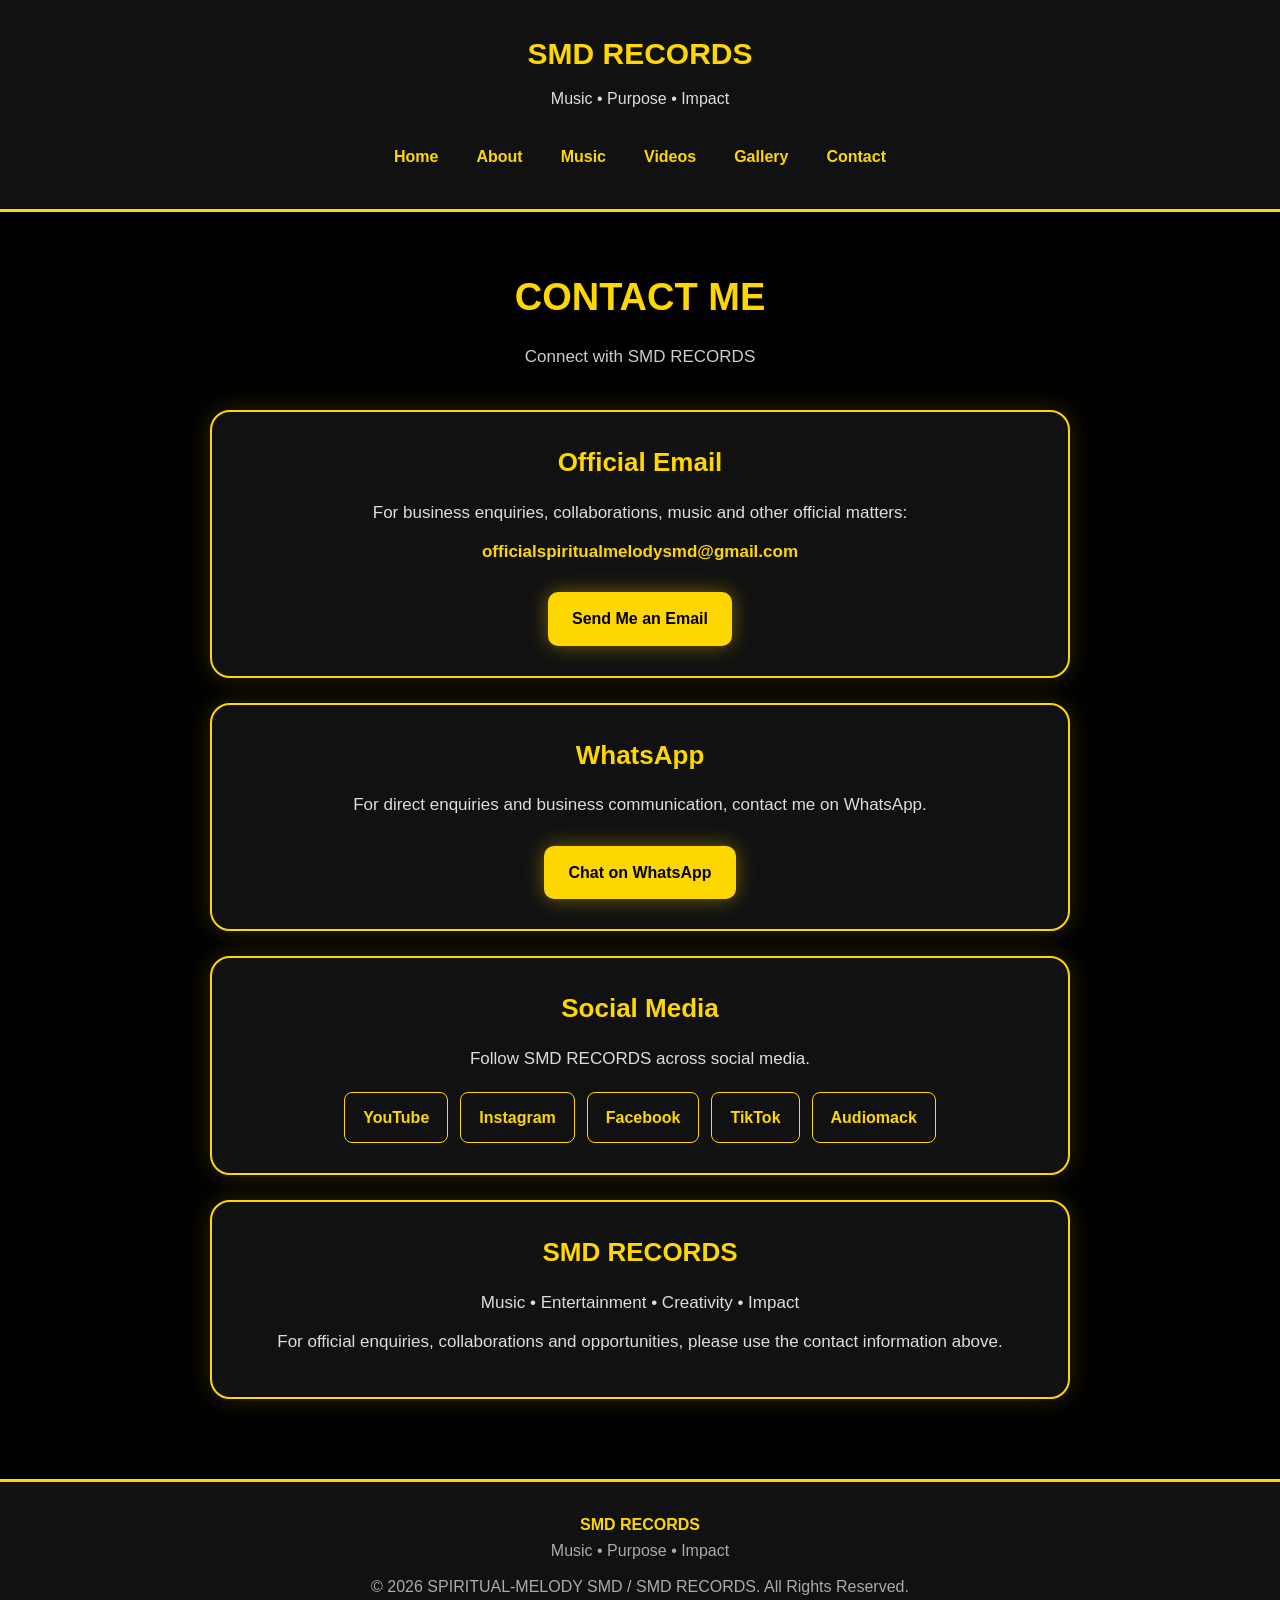
<file: contact.html>
<!DOCTYPE html>
<html lang="en">

<head>

<meta charset="UTF-8">

<meta name="viewport"
content="width=device-width, initial-scale=1.0">

<meta name="description"
content="Official contact page of SMD RECORDS. Contact SPIRITUAL-MELODY SMD for music, entertainment, collaborations and business enquiries.">

<title>Contact | SMD RECORDS</title>

<style>

*{
box-sizing:border-box;
margin:0;
padding:0;
}

body{
font-family:Arial,Helvetica,sans-serif;
background:#000;
color:#fff;
line-height:1.6;
}

header{
background:#111;
text-align:center;
padding:30px 15px;
border-bottom:3px solid gold;
}

header h1{
color:gold;
font-size:30px;
margin-bottom:8px;
}

header p{
color:#ddd;
font-size:16px;
}

nav{
margin-top:22px;
display:flex;
justify-content:center;
flex-wrap:wrap;
gap:10px;
}

nav a{
color:gold;
text-decoration:none;
font-weight:bold;
padding:10px 14px;
border-radius:8px;
}

nav a:hover{
background:gold;
color:#000;
}

.container{
max-width:900px;
margin:auto;
padding:55px 20px;
}

.title{
text-align:center;
color:gold;
font-size:38px;
margin-bottom:15px;
}

.subtitle{
text-align:center;
color:#ccc;
font-size:17px;
margin-bottom:40px;
}

.card{
background:#111;
border:2px solid gold;
border-radius:20px;
padding:30px 20px;
margin-bottom:25px;
box-shadow:0 0 25px rgba(255,215,0,.18);
text-align:center;
}

.card h2{
color:gold;
font-size:26px;
margin-bottom:15px;
}

.card p{
color:#ddd;
font-size:17px;
margin-bottom:12px;
}

.contact-button{
display:inline-block;
margin-top:15px;
padding:14px 24px;
background:gold;
color:#000;
font-weight:bold;
text-decoration:none;
border-radius:10px;
box-shadow:0 0 20px rgba(255,215,0,.4);
}

.contact-button:hover{
background:#fff;
}

.social{
display:flex;
justify-content:center;
flex-wrap:wrap;
gap:12px;
margin-top:20px;
}

.social a{
display:inline-block;
padding:12px 18px;
border:1px solid gold;
border-radius:8px;
color:gold;
text-decoration:none;
font-weight:bold;
}

.social a:hover{
background:gold;
color:#000;
}

footer{
text-align:center;
background:#111;
padding:30px 15px;
border-top:3px solid gold;
color:#aaa;
}

footer strong{
color:gold;
}

</style>

</head>

<body>

<header>

<h1>SMD RECORDS</h1>

<p>Music • Purpose • Impact</p>

<nav>

<a href="index.html">Home</a>

<a href="about.html">About</a>

<a href="music.html">Music</a>

<a href="videos.html">Videos</a>

<a href="gallery.html">Gallery</a>

<a href="contact.html">Contact</a>

</nav>

</header>


<main class="container">

<h2 class="title">CONTACT ME</h2>

<p class="subtitle">
Connect with SMD RECORDS 
</p>


<div class="card">

<h2>Official Email</h2>

<p>
For business enquiries, collaborations, music and other official matters:
</p>

<p>
<strong style="color:gold;">
officialspiritualmelodysmd@gmail.com
</strong>
</p>

<a class="contact-button"
href="mailto:officialspiritualmelodysmd@gmail.com">
Send Me an Email
</a>

</div>


<div class="card">

<h2>WhatsApp</h2>

<p>
For direct enquiries and business communication, contact me on WhatsApp.
</p>

<a class="contact-button"
href="https://wa.me/2347043843059"
target="_blank">
Chat on WhatsApp
</a>

</div>


<div class="card">

<h2>Social Media</h2>

<p>
Follow SMD RECORDS across social media.
</p>

<div class="social">

<a href="https://youtube.com/@spiritualmelodysmd"
target="_blank">
YouTube
</a>

<a href="https://www.instagram.com/spiritualmelodysmd"
target="_blank">
Instagram
</a>

<a href="https://www.facebook.com/profile.php?id=100021656202701"
target="_blank">
Facebook
</a>

<a href="https://www.tiktok.com/@spiritualmelodysmd"
target="_blank">
TikTok
</a>

<a href="https://audiomack.com/spiritual-melody-smd"
target="_blank">
Audiomack
</a>

</div>

</div>


<div class="card">

<h2>SMD RECORDS</h2>

<p>
Music • Entertainment • Creativity • Impact
</p>

<p>
For official enquiries, collaborations and opportunities,
please use the contact information above.
</p>

</div>

</main>


<footer>

<p>
<strong>SMD RECORDS</strong>
</p>

<p>
Music • Purpose • Impact
</p>

<p style="margin-top:10px;">
© 2026 SPIRITUAL-MELODY SMD / SMD RECORDS.
All Rights Reserved.
</p>

</footer>

</body>

</html>
</file>
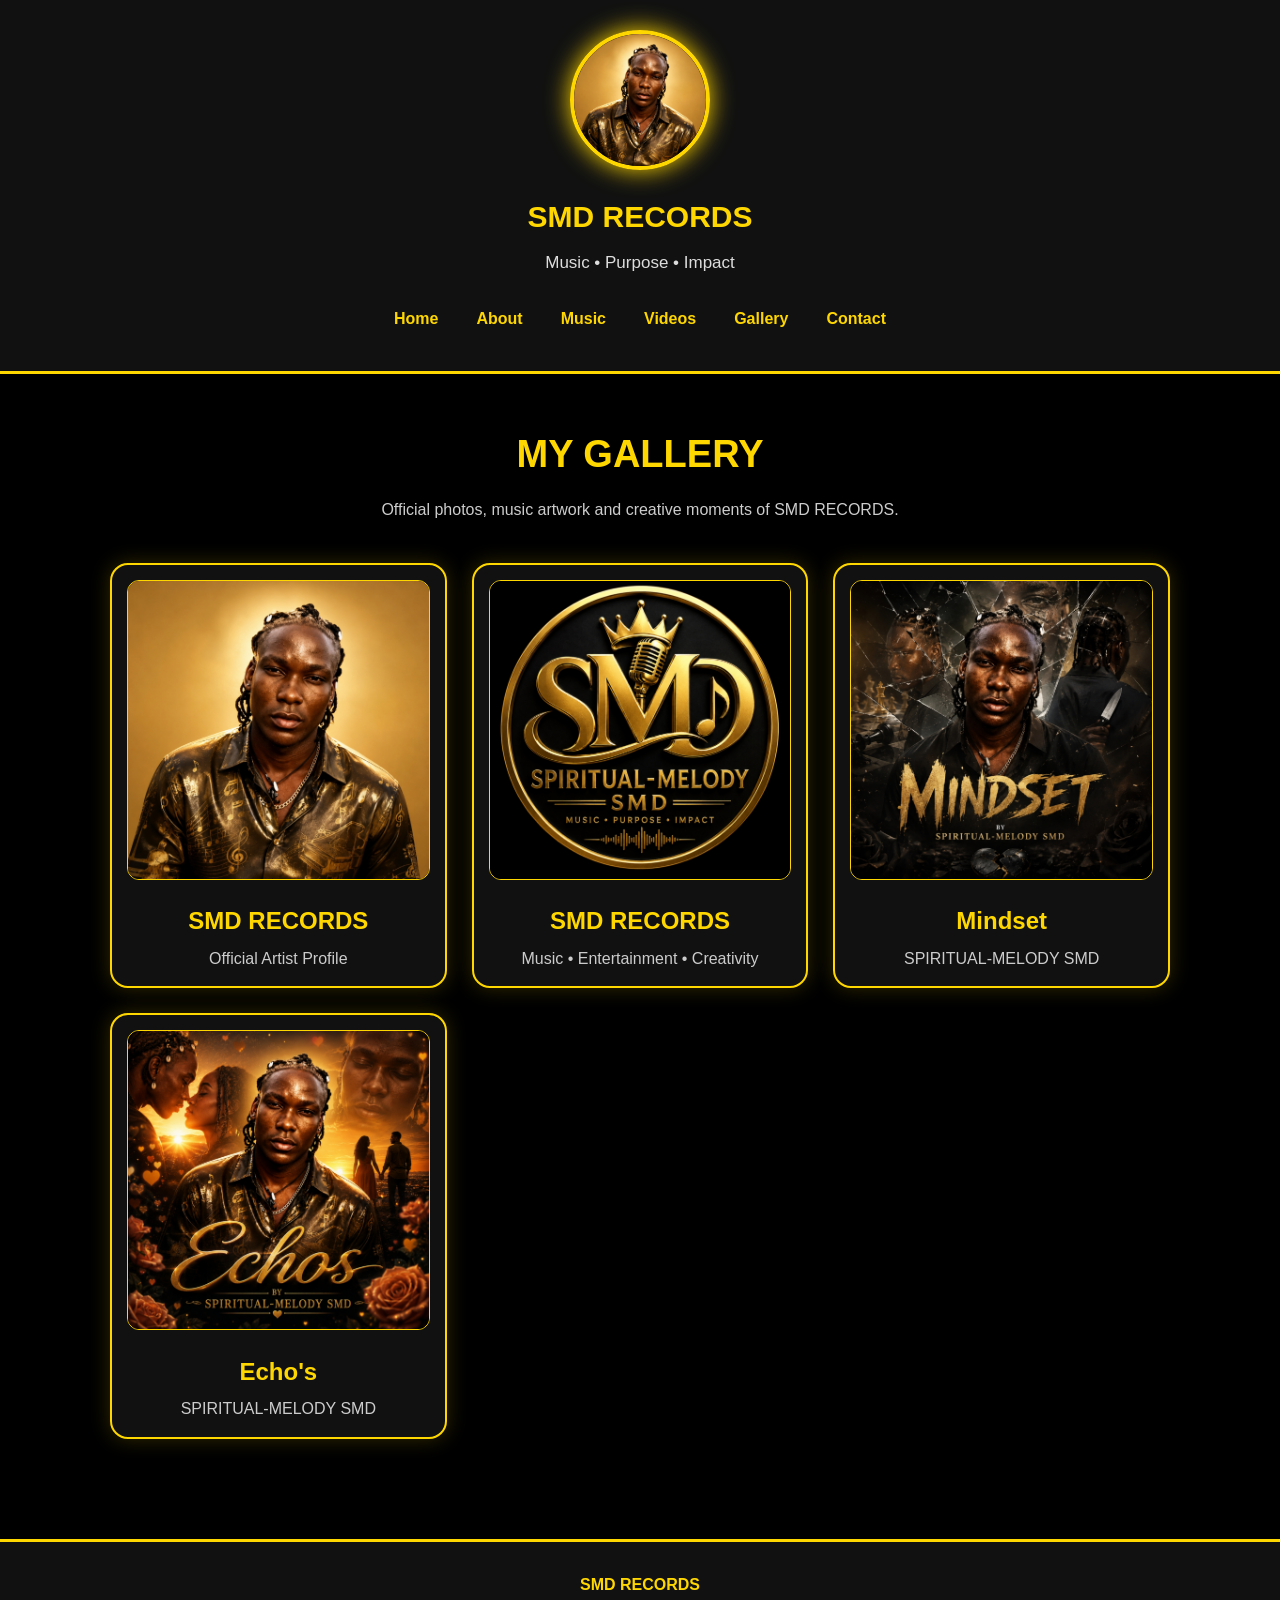
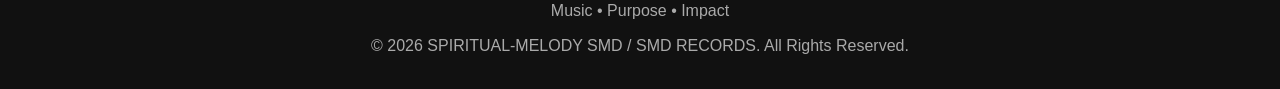
<file: gallery.html>
<!DOCTYPE html>
<html lang="en">

<head>

<meta charset="UTF-8">

<meta name="viewport" content="width=device-width, initial-scale=1.0">

<meta name="description" content="Official Gallery of SPIRITUAL-MELODY SMD - Music, creativity, performances and SMD RECORDS.">

<title>Gallery | SMD RECORDS</title>

<style>

*{
margin:0;
padding:0;
box-sizing:border-box;
}

body{
font-family:Arial,Helvetica,sans-serif;
background:#000;
color:#fff;
line-height:1.6;
}

header{
background:#111;
text-align:center;
padding:30px 15px;
border-bottom:3px solid gold;
}

.logo{
width:140px;
height:140px;
border-radius:50%;
object-fit:cover;
border:4px solid gold;
box-shadow:0 0 25px gold;
margin-bottom:15px;
}

header h1{
color:gold;
font-size:30px;
margin-bottom:8px;
}

header p{
color:#ddd;
font-size:17px;
}

nav{
margin-top:20px;
display:flex;
justify-content:center;
flex-wrap:wrap;
gap:10px;
}

nav a{
color:gold;
text-decoration:none;
font-weight:bold;
padding:10px 14px;
}

nav a:hover{
background:gold;
color:#000;
border-radius:8px;
}

.container{
max-width:1100px;
margin:auto;
padding:50px 20px;
}

.title{
text-align:center;
color:gold;
font-size:38px;
margin-bottom:12px;
}

.subtitle{
text-align:center;
color:#ccc;
margin-bottom:40px;
}

.gallery{
display:grid;
grid-template-columns:repeat(auto-fit,minmax(250px,1fr));
gap:25px;
}

.card{
background:#111;
border:2px solid gold;
border-radius:18px;
padding:15px;
text-align:center;
box-shadow:0 0 20px rgba(255,215,0,.2);
}

.card img{
width:100%;
height:300px;
object-fit:cover;
border-radius:12px;
border:1px solid gold;
}

.card h2{
color:gold;
margin-top:15px;
}

.card p{
color:#ccc;
margin-top:5px;
}

footer{
margin-top:50px;
padding:30px 15px;
text-align:center;
background:#111;
border-top:3px solid gold;
color:#aaa;
}

footer strong{
color:gold;
}

</style>

</head>


<body>


<header>

<img src="profile.jpg"
class="logo"
alt="SPIRITUAL-MELODY SMD">

<h1>SMD RECORDS</h1>

<p>Music • Purpose • Impact</p>


<nav>

<a href="index.html">Home</a>

<a href="about.html">About</a>

<a href="music.html">Music</a>

<a href="videos.html">Videos</a>

<a href="gallery.html">Gallery</a>

<a href="contact.html">Contact</a>

</nav>

</header>



<main class="container">

<h2 class="title">MY GALLERY</h2>

<p class="subtitle">
Official photos, music artwork and creative moments
of SMD RECORDS.
</p>


<div class="gallery">


<div class="card">

<img src="profile.jpg"
alt="SPIRITUAL-MELODY SMD Official Profile">

<h2>SMD RECORDS</h2>

<p>Official Artist Profile</p>

</div>



<div class="card">

<img src="logo.jpg"
alt="SMD RECORDS">

<h2>SMD RECORDS</h2>

<p>Music • Entertainment • Creativity</p>

</div>



<div class="card">

<img src="mindset.jpg"
alt="Mindset by SPIRITUAL-MELODY SMD">

<h2>Mindset</h2>

<p>SPIRITUAL-MELODY SMD</p>

</div>



<div class="card">

<img src="echo's.jpg"
alt="Echo's by SPIRITUAL-MELODY SMD">

<h2>Echo's</h2>

<p>SPIRITUAL-MELODY SMD</p>

</div>


</div>

</main>



<footer>

<p>
<strong>SMD RECORDS</strong>
</p>

<p>
Music • Purpose • Impact
</p>

<p style="margin-top:10px;">
© 2026 SPIRITUAL-MELODY SMD / SMD RECORDS.
All Rights Reserved.
</p>

</footer>


</body>

</html>
</file>
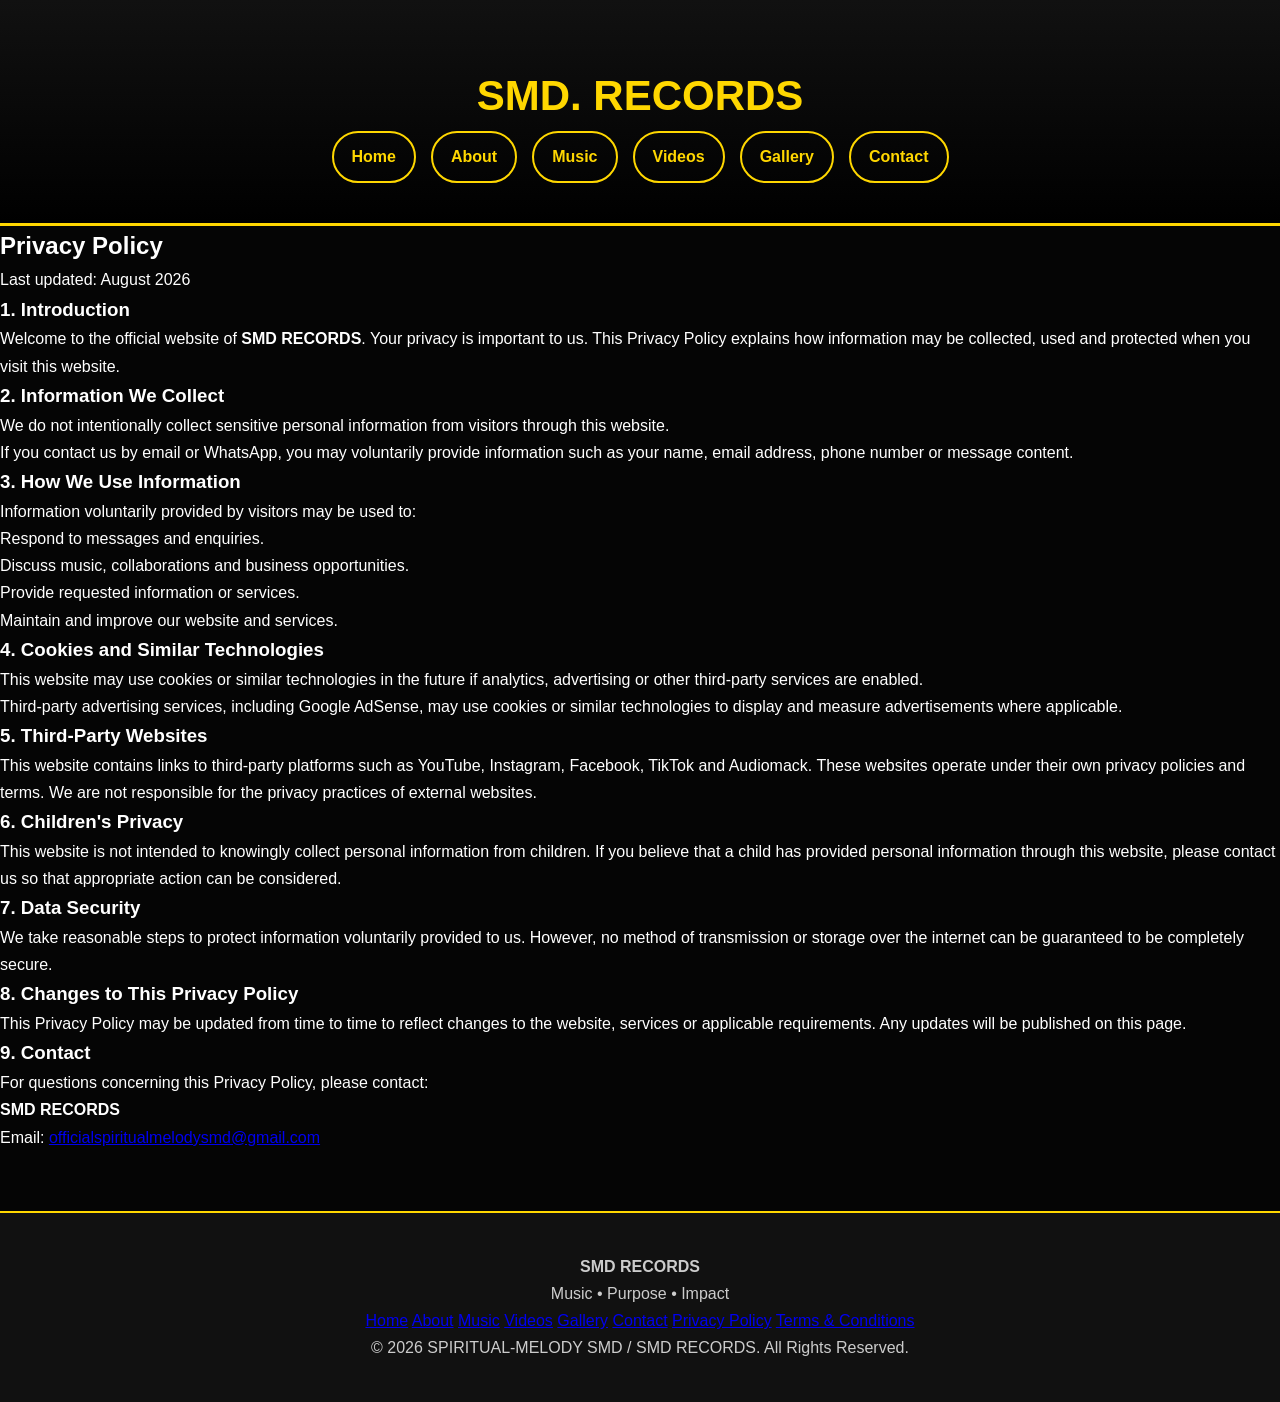
<file: privacy.html>
<!DOCTYPE html>
<html lang="en">
<head>
    <meta charset="UTF-8">
    <meta name="viewport" content="width=device-width, initial-scale=1.0">

    <title>Privacy Policy | SMD RECORDS</title>

    <meta name="description" content="Privacy Policy for the official SPIRITUAL-MELODY SMD website.">

    <link rel="stylesheet" href="style.css">
</head>

<body>

<header>
    <div class="section-container">

        <h1>SMD. RECORDS</h1>

        <nav>
            <a href="index.html">Home</a>
            <a href="about.html">About</a>
            <a href="music.html">Music</a>
            <a href="videos.html">Videos</a>
            <a href="gallery.html">Gallery</a>
            <a href="contact.html">Contact</a>
        </nav>

    </div>
</header>

<section>
    <div class="section-container">

        <h2 class="section-title">Privacy Policy</h2>

        <p class="section-subtitle">
            Last updated: August 2026
        </p>

        <div class="content-box">

            <h3>1. Introduction</h3>

            <p>
                Welcome to the official website of
                <strong>SMD RECORDS</strong>.
                Your privacy is important to us. This Privacy Policy explains
                how information may be collected, used and protected when you
                visit this website.
            </p>


            <h3>2. Information We Collect</h3>

            <p>
                We do not intentionally collect sensitive personal information
                from visitors through this website.
            </p>

            <p>
                If you contact us by email or WhatsApp, you may voluntarily
                provide information such as your name, email address, phone
                number or message content.
            </p>


            <h3>3. How We Use Information</h3>

            <p>
                Information voluntarily provided by visitors may be used to:
            </p>

            <ul>
                <li>Respond to messages and enquiries.</li>
                <li>Discuss music, collaborations and business opportunities.</li>
                <li>Provide requested information or services.</li>
                <li>Maintain and improve our website and services.</li>
            </ul>


            <h3>4. Cookies and Similar Technologies</h3>

            <p>
                This website may use cookies or similar technologies in the
                future if analytics, advertising or other third-party services
                are enabled.
            </p>

            <p>
                Third-party advertising services, including Google AdSense,
                may use cookies or similar technologies to display and measure
                advertisements where applicable.
            </p>


            <h3>5. Third-Party Websites</h3>

            <p>
                This website contains links to third-party platforms such as
                YouTube, Instagram, Facebook, TikTok and Audiomack.
                These websites operate under their own privacy policies and
                terms. We are not responsible for the privacy practices of
                external websites.
            </p>


            <h3>6. Children's Privacy</h3>

            <p>
                This website is not intended to knowingly collect personal
                information from children. If you believe that a child has
                provided personal information through this website, please
                contact us so that appropriate action can be considered.
            </p>


            <h3>7. Data Security</h3>

            <p>
                We take reasonable steps to protect information voluntarily
                provided to us. However, no method of transmission or storage
                over the internet can be guaranteed to be completely secure.
            </p>


            <h3>8. Changes to This Privacy Policy</h3>

            <p>
                This Privacy Policy may be updated from time to time to reflect
                changes to the website, services or applicable requirements.
                Any updates will be published on this page.
            </p>


            <h3>9. Contact</h3>

            <p>
                For questions concerning this Privacy Policy, please contact:
            </p>

            <p>
                <strong>SMD RECORDS</strong><br>
                Email:
                <a href="mailto:officialspiritualmelodysmd@gmail.com">
                    officialspiritualmelodysmd@gmail.com
                </a>
            </p>

        </div>

    </div>
</section>


<footer>

    <p>
        <strong>SMD RECORDS</strong>
    </p>

    <p>
        Music • Purpose • Impact
    </p>

    <div class="footer-links">

        <a href="index.html">Home</a>
        <a href="about.html">About</a>
        <a href="music.html">Music</a>
        <a href="videos.html">Videos</a>
        <a href="gallery.html">Gallery</a>
        <a href="contact.html">Contact</a>
        <a href="privacy.html">Privacy Policy</a>
        <a href="terms.html">Terms & Conditions</a>

    </div>

    <p>
        © 2026 SPIRITUAL-MELODY SMD / SMD RECORDS.
        All Rights Reserved.
    </p>

</footer>

</body>
</html>
</file>
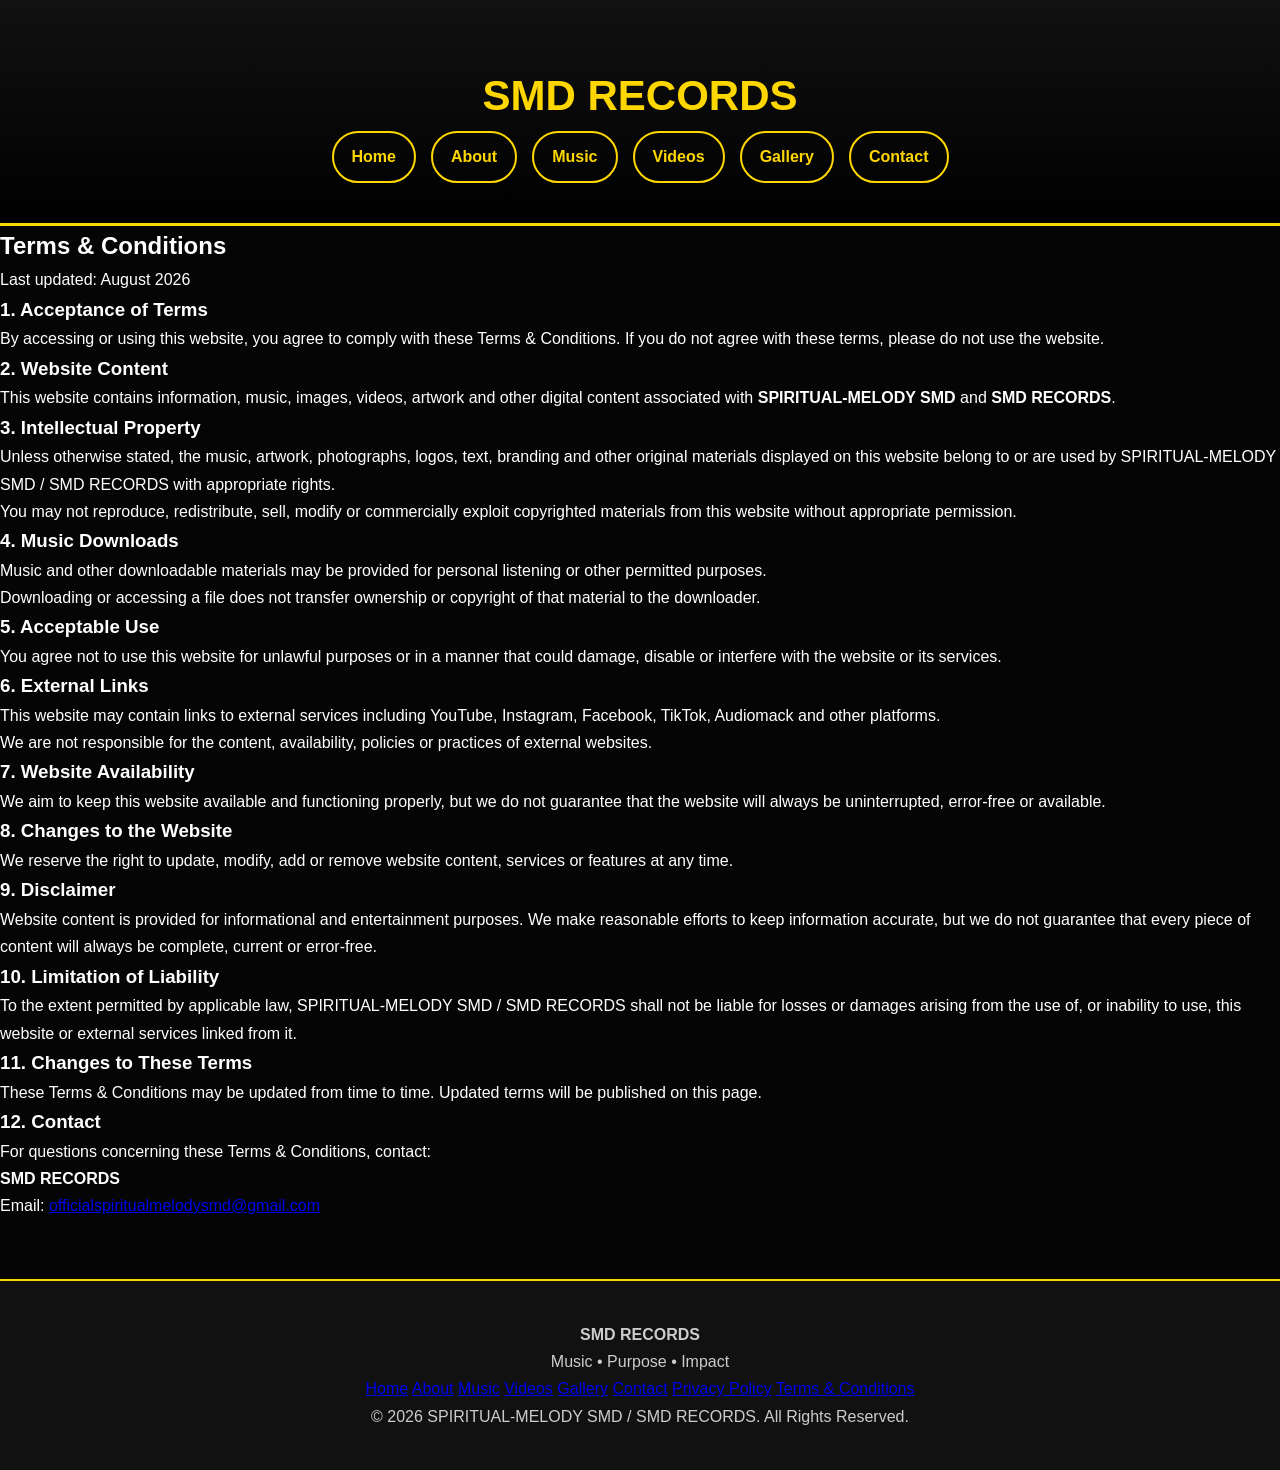
<file: terms.html>
<!DOCTYPE html>
<html lang="en">
<head>
    <meta charset="UTF-8">
    <meta name="viewport" content="width=device-width, initial-scale=1.0">

    <title>Terms & Conditions | SMD RECORDS</title>

    <meta name="description" content="Terms and Conditions for the official SPIRITUAL-MELODY SMD website.">

    <link rel="stylesheet" href="style.css">
</head>

<body>

<header>
    <div class="section-container">

        <h1>SMD RECORDS</h1>

        <nav>
            <a href="index.html">Home</a>
            <a href="about.html">About</a>
            <a href="music.html">Music</a>
            <a href="videos.html">Videos</a>
            <a href="gallery.html">Gallery</a>
            <a href="contact.html">Contact</a>
        </nav>

    </div>
</header>


<section>

    <div class="section-container">

        <h2 class="section-title">
            Terms & Conditions
        </h2>

        <p class="section-subtitle">
            Last updated: August 2026
        </p>


        <div class="content-box">

            <h3>1. Acceptance of Terms</h3>

            <p>
                By accessing or using this website, you agree to comply with
                these Terms & Conditions. If you do not agree with these terms,
                please do not use the website.
            </p>


            <h3>2. Website Content</h3>

            <p>
                This website contains information, music, images, videos,
                artwork and other digital content associated with
                <strong>SPIRITUAL-MELODY SMD</strong> and
                <strong>SMD RECORDS</strong>.
            </p>


            <h3>3. Intellectual Property</h3>

            <p>
                Unless otherwise stated, the music, artwork, photographs,
                logos, text, branding and other original materials displayed
                on this website belong to or are used by
                SPIRITUAL-MELODY SMD / SMD RECORDS with appropriate rights.
            </p>

            <p>
                You may not reproduce, redistribute, sell, modify or commercially
                exploit copyrighted materials from this website without
                appropriate permission.
            </p>


            <h3>4. Music Downloads</h3>

            <p>
                Music and other downloadable materials may be provided for
                personal listening or other permitted purposes.
            </p>

            <p>
                Downloading or accessing a file does not transfer ownership
                or copyright of that material to the downloader.
            </p>


            <h3>5. Acceptable Use</h3>

            <p>
                You agree not to use this website for unlawful purposes or in
                a manner that could damage, disable or interfere with the
                website or its services.
            </p>


            <h3>6. External Links</h3>

            <p>
                This website may contain links to external services including
                YouTube, Instagram, Facebook, TikTok, Audiomack and other
                platforms.
            </p>

            <p>
                We are not responsible for the content, availability,
                policies or practices of external websites.
            </p>


            <h3>7. Website Availability</h3>

            <p>
                We aim to keep this website available and functioning properly,
                but we do not guarantee that the website will always be
                uninterrupted, error-free or available.
            </p>


            <h3>8. Changes to the Website</h3>

            <p>
                We reserve the right to update, modify, add or remove website
                content, services or features at any time.
            </p>


            <h3>9. Disclaimer</h3>

            <p>
                Website content is provided for informational and entertainment
                purposes. We make reasonable efforts to keep information
                accurate, but we do not guarantee that every piece of content
                will always be complete, current or error-free.
            </p>


            <h3>10. Limitation of Liability</h3>

            <p>
                To the extent permitted by applicable law, SPIRITUAL-MELODY SMD /
                SMD RECORDS shall not be liable for losses or damages arising
                from the use of, or inability to use, this website or external
                services linked from it.
            </p>


            <h3>11. Changes to These Terms</h3>

            <p>
                These Terms & Conditions may be updated from time to time.
                Updated terms will be published on this page.
            </p>


            <h3>12. Contact</h3>

            <p>
                For questions concerning these Terms & Conditions, contact:
            </p>

            <p>
                <strong>SMD RECORDS</strong><br>
                Email:
                <a href="mailto:officialspiritualmelodysmd@gmail.com">
                    officialspiritualmelodysmd@gmail.com
                </a>
            </p>

        </div>

    </div>

</section>


<footer>

    <p>
        <strong>SMD RECORDS</strong>
    </p>

    <p>
        Music • Purpose • Impact
    </p>

    <div class="footer-links">

        <a href="index.html">Home</a>
        <a href="about.html">About</a>
        <a href="music.html">Music</a>
        <a href="videos.html">Videos</a>
        <a href="gallery.html">Gallery</a>
        <a href="contact.html">Contact</a>
        <a href="privacy.html">Privacy Policy</a>
        <a href="terms.html">Terms & Conditions</a>

    </div>

    <p>
        © 2026 SPIRITUAL-MELODY SMD / SMD RECORDS.
        All Rights Reserved.
    </p>

</footer>

</body>
</html>
</file>
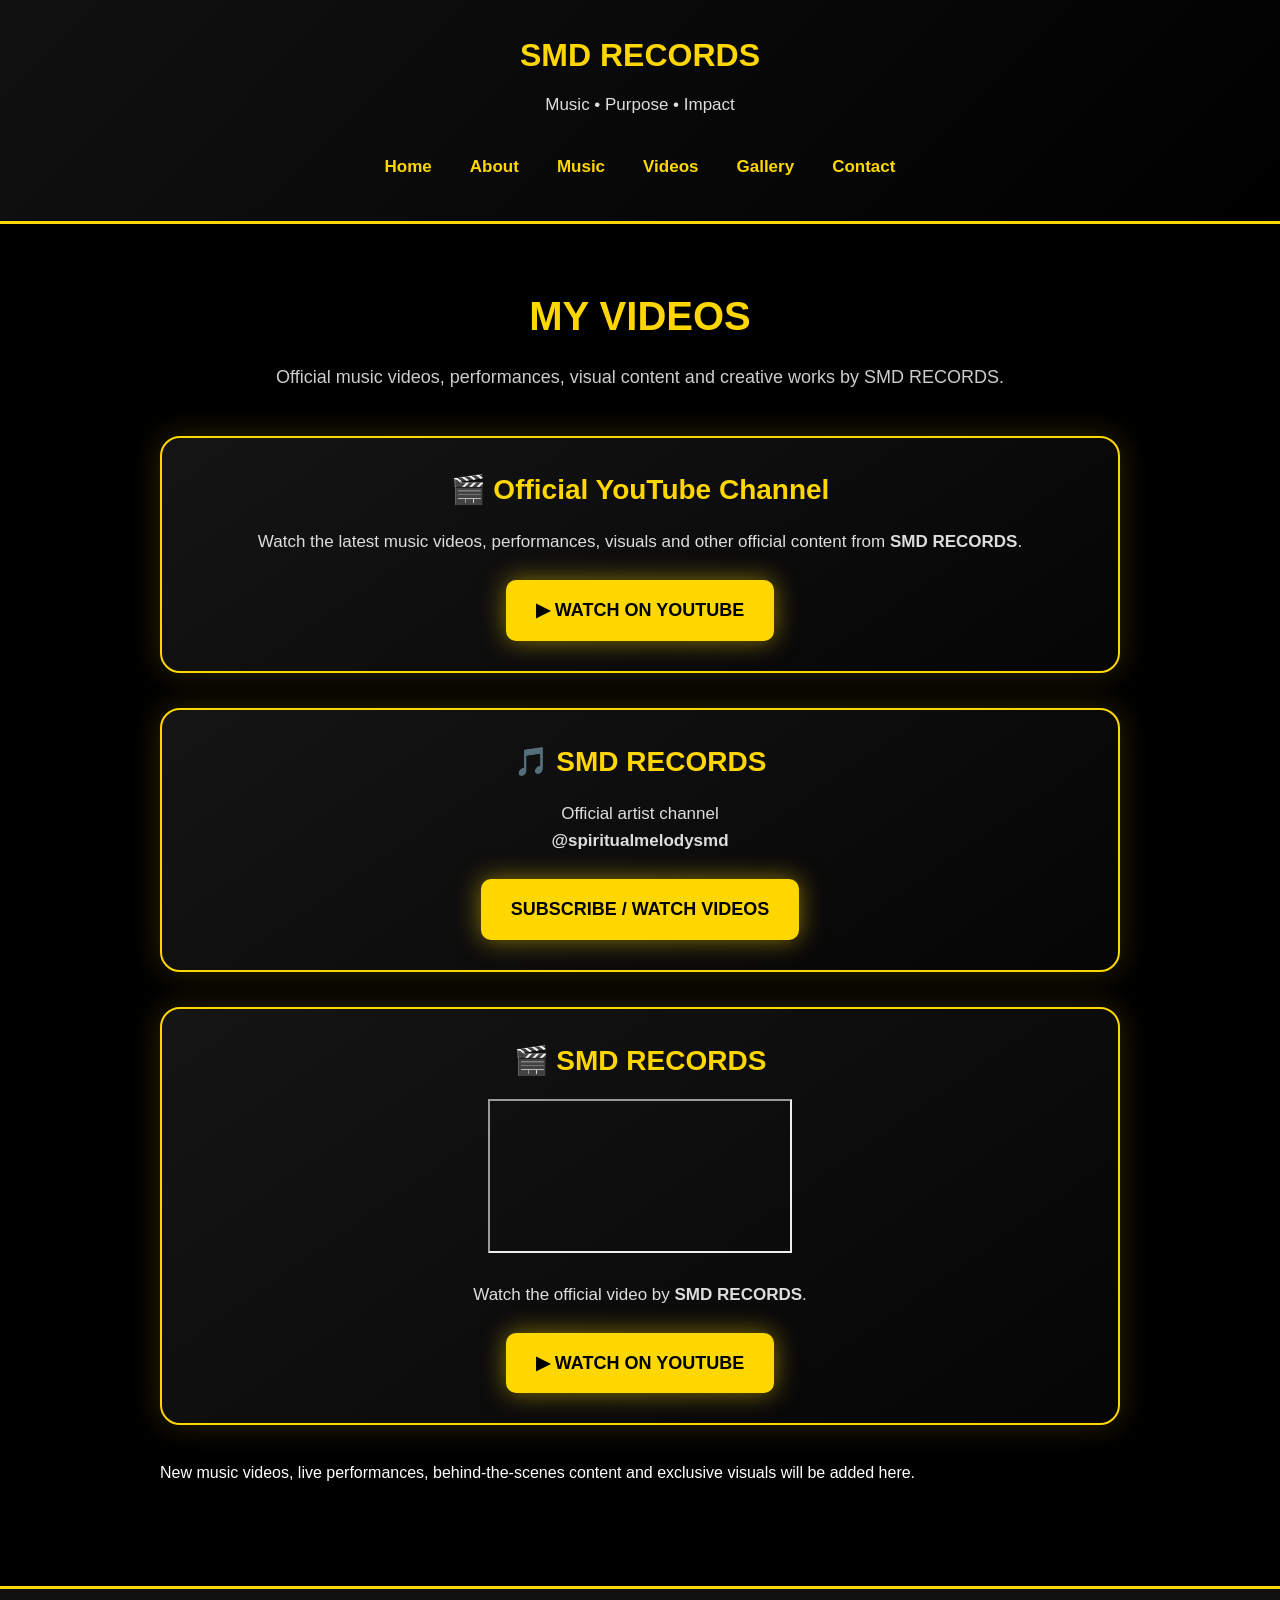
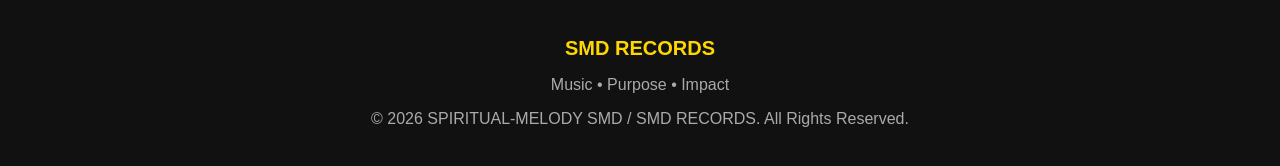
<file: videos.html>
<!DOCTYPE html>
<html lang="en">

<head>

<meta charset="UTF-8">

<meta name="viewport"
content="width=device-width, initial-scale=1.0">

<title>Videos | SMD RECORDS</title>

<style>

*{
box-sizing:border-box;
margin:0;
padding:0;
}

body{
font-family:Arial,Helvetica,sans-serif;
background:#000;
color:#fff;
line-height:1.6;
}

/* HEADER */

header{
background:linear-gradient(135deg,#111,#000);
text-align:center;
padding:30px 15px;
border-bottom:3px solid gold;
}

header h1{
color:gold;
font-size:32px;
margin-bottom:10px;
}

header p{
font-size:17px;
color:#ddd;
}

nav{
margin-top:25px;
display:flex;
justify-content:center;
flex-wrap:wrap;
gap:10px;
}

nav a{
color:gold;
text-decoration:none;
font-weight:bold;
font-size:17px;
padding:10px 14px;
border-radius:8px;
transition:.3s;
}

nav a:hover{
background:gold;
color:#000;
}

/* MAIN */

.container{
max-width:1000px;
margin:auto;
padding:60px 20px;
}

.title{
text-align:center;
color:gold;
font-size:40px;
margin-bottom:15px;
}

.subtitle{
text-align:center;
color:#ccc;
font-size:18px;
margin-bottom:45px;
}

/* VIDEO CARD */

.video-card{
background:linear-gradient(145deg,#151515,#050505);
border:2px solid gold;
border-radius:20px;
padding:30px 20px;
margin-bottom:35px;
text-align:center;
box-shadow:0 0 30px rgba(255,215,0,.18);
}

.video-card h2{
color:gold;
font-size:28px;
margin-bottom:15px;
}

.video-card p{
color:#ddd;
font-size:17px;
margin-bottom:25px;
}

/* YOUTUBE BUTTON */

.youtube-btn{
display:inline-block;
background:gold;
color:#000;
padding:16px 30px;
border-radius:10px;
text-decoration:none;
font-weight:bold;
font-size:18px;
box-shadow:0 0 25px rgba(255,215,0,.5);
transition:.3s;
}

.youtube-btn:hover{
background:#fff;
transform:scale(1.05);
}

/* COMING SOON */

.coming{
margin-top:50px;
text-align:center;
padding:30px;
border:1px solid #555;
border-radius:15px;
background:#0b0b0b;
}

.coming h2{
color:gold;
margin-bottom:10px;
}

.coming p{
color:#aaa;
}

/* FOOTER */

footer{
text-align:center;
background:#111;
padding:35px 15px;
border-top:3px solid gold;
margin-top:40px;
}

footer strong{
color:gold;
font-size:20px;
}

footer p{
color:#aaa;
margin-top:8px;
}

/* MOBILE */

@media(max-width:600px){

header h1{
font-size:26px;
}

.title{
font-size:34px;
}

nav{
gap:5px;
}

nav a{
font-size:16px;
}

.video-card{
padding:25px 15px;
}

}

</style>

</head>


<body>


<header>

<h1>SMD RECORDS</h1>

<p>Music • Purpose • Impact</p>


<nav>

<a href="index.html">Home</a>

<a href="about.html">About</a>

<a href="music.html">Music</a>

<a href="videos.html">Videos</a>

<a href="gallery.html">Gallery</a>

<a href="contact.html">Contact</a>

</nav>

</header>


<main class="container">


<h1 class="title">
MY VIDEOS
</h1>

<p class="subtitle">
Official music videos, performances, visual content
and creative works by SMD RECORDS.
</p>


<div class="video-card">

<h2>🎬 Official YouTube Channel</h2>

<p>
Watch the latest music videos, performances,
visuals and other official content from
<strong>SMD RECORDS</strong>.
</p>


<a
class="youtube-btn"
href="https://youtube.com/@spiritualmelodysmd?si=0sSbEpqi0YEBCVVK"
target="_blank"
rel="noopener">

▶ WATCH ON YOUTUBE

</a>

</div>


<div class="video-card">

<h2>🎵 SMD RECORDS</h2>

<p>
Official artist channel
<br>
<strong>@spiritualmelodysmd</strong>
</p>

<a
class="youtube-btn"
href="https://youtube.com/@spiritualmelodysmd?si=0sSbEpqi0YEBCVVK"
target="_blank"
rel="noopener">

SUBSCRIBE / WATCH VIDEOS

</a>

</div>


<div class="video-card">

<h2>🎬 SMD RECORDS</h2>

<div class="video-container">

<iframe
src="https://www.youtube.com/embed/3EIhEHlM9qQ"
title="SMD RECORDS Video"
allow="accelerometer; autoplay; clipboard-write; encrypted-media; gyroscope; picture-in-picture; web-share"
allowfullscreen>
</iframe>

</div>

<p style="margin-top:20px;">
Watch the official video by
<strong>SMD RECORDS</strong>.
</p>

<a
class="youtube-btn"
href="https://youtube.com/shorts/3EIhEHlM9qQ"
target="_blank"
rel="noopener">

▶ WATCH ON YOUTUBE

</a>

</div>

<p>
New music videos, live performances,
behind-the-scenes content and exclusive
visuals will be added here.
</p>

</div>


</main>


<footer>

<p>
<strong>SMD RECORDS</strong>
</p>

<p>
Music • Purpose • Impact
</p>

<p>
© 2026 SPIRITUAL-MELODY SMD / SMD RECORDS.
All Rights Reserved.
</p>

</footer>


</body>

</html>
</file>
<file: style.css>
.video-container{
position:relative;
width:100%;
max-width:700px;
margin:25px auto;
aspect-ratio:9/16;
overflow:hidden;
border-radius:18px;
border:2px solid gold;
box-shadow:0 0 30px rgba(255,215,0,.25);
}

.video-container iframe{
width:100%;
height:100%;
border:0;
display:block;
}

*{
margin:0;
padding:0;
box-sizing:border-box;
scroll-behavior:smooth;
}

body{
font-family:'Poppins',sans-serif;
background:#050505;
color:#fff;
line-height:1.7;
}

header{
text-align:center;
padding:40px 20px;
background:linear-gradient(180deg,#111,#000);
border-bottom:3px solid gold;
}

.logo{
width:160px;
height:160px;
border-radius:50%;
border:4px solid gold;
box-shadow:0 0 30px gold;
animation:glow 2.5s infinite;
}

h1{
margin-top:20px;
font-size:42px;
color:gold;
}

header p{
font-size:20px;
color:#ddd;
margin:10px 0 25px;
}

nav{
display:flex;
justify-content:center;
flex-wrap:wrap;
gap:15px;
}

nav a{
color:gold;
text-decoration:none;
font-weight:bold;
padding:10px 18px;
border:2px solid gold;
border-radius:30px;
transition:.3s;
}

nav a:hover{
background:gold;
color:#000;
}

.hero{
padding:80px 20px;
text-align:center;
animation:fadeIn 1s ease;
}

.hero-img{
width:300px;
max-width:90%;
border-radius:25px;
border:4px solid gold;
box-shadow:0 0 30px gold;
margin-bottom:30px;
transition:.4s;
}

.hero-img:hover{
transform:scale(1.03);
box-shadow:0 0 45px gold;
}

.hero h2{
font-size:42px;
color:gold;
margin-bottom:15px;
}

.hero p{
font-size:20px;
margin-bottom:30px;
color:#ddd;
}

.btn{
display:inline-block;
padding:14px 30px;
background:gold;
color:#000;
font-weight:bold;
text-decoration:none;
border-radius:40px;
margin:10px;
transition:.3s;
box-shadow:0 0 20px gold;
}

.btn:hover{
transform:translateY(-4px);
}

.content{
padding:70px 20px;
text-align:center;
}

.content h2{
font-size:36px;
color:gold;
margin-bottom:20px;
}

.gallery-img{
width:300px;
max-width:90%;
border-radius:20px;
border:3px solid gold;
box-shadow:0 0 25px gold;
}

footer{
padding:40px 20px;
text-align:center;
border-top:2px solid gold;
background:#111;
color:#ccc;
margin-top:60px;
}

@keyframes glow{
0%{box-shadow:0 0 15px gold;}
50%{box-shadow:0 0 40px gold;}
100%{box-shadow:0 0 15px gold;}
}

@keyframes fadeIn{
from{
opacity:0;
transform:translateY(40px);
}
to{
opacity:1;
transform:translateY(0);
}
}

/* MUSIC PLAYER */

.song-card{
max-width:700px;
margin:40px auto;
padding:30px 20px;
background:linear-gradient(145deg,#151515,#050505);
border:2px solid gold;
border-radius:25px;
box-shadow:0 0 30px rgba(255,215,0,.25);
text-align:center;
}

.song-cover{
width:220px;
height:220px;
object-fit:cover;
border-radius:20px;
border:3px solid gold;
box-shadow:0 0 25px gold;
margin-bottom:20px;
}

.song-card h2{
color:gold;
margin-bottom:10px;
}

.song-card p{
color:#ddd;
margin-bottom:20px;
}

.song-card audio{
width:100%;
max-width:600px;
margin:15px auto;
}
</file>
